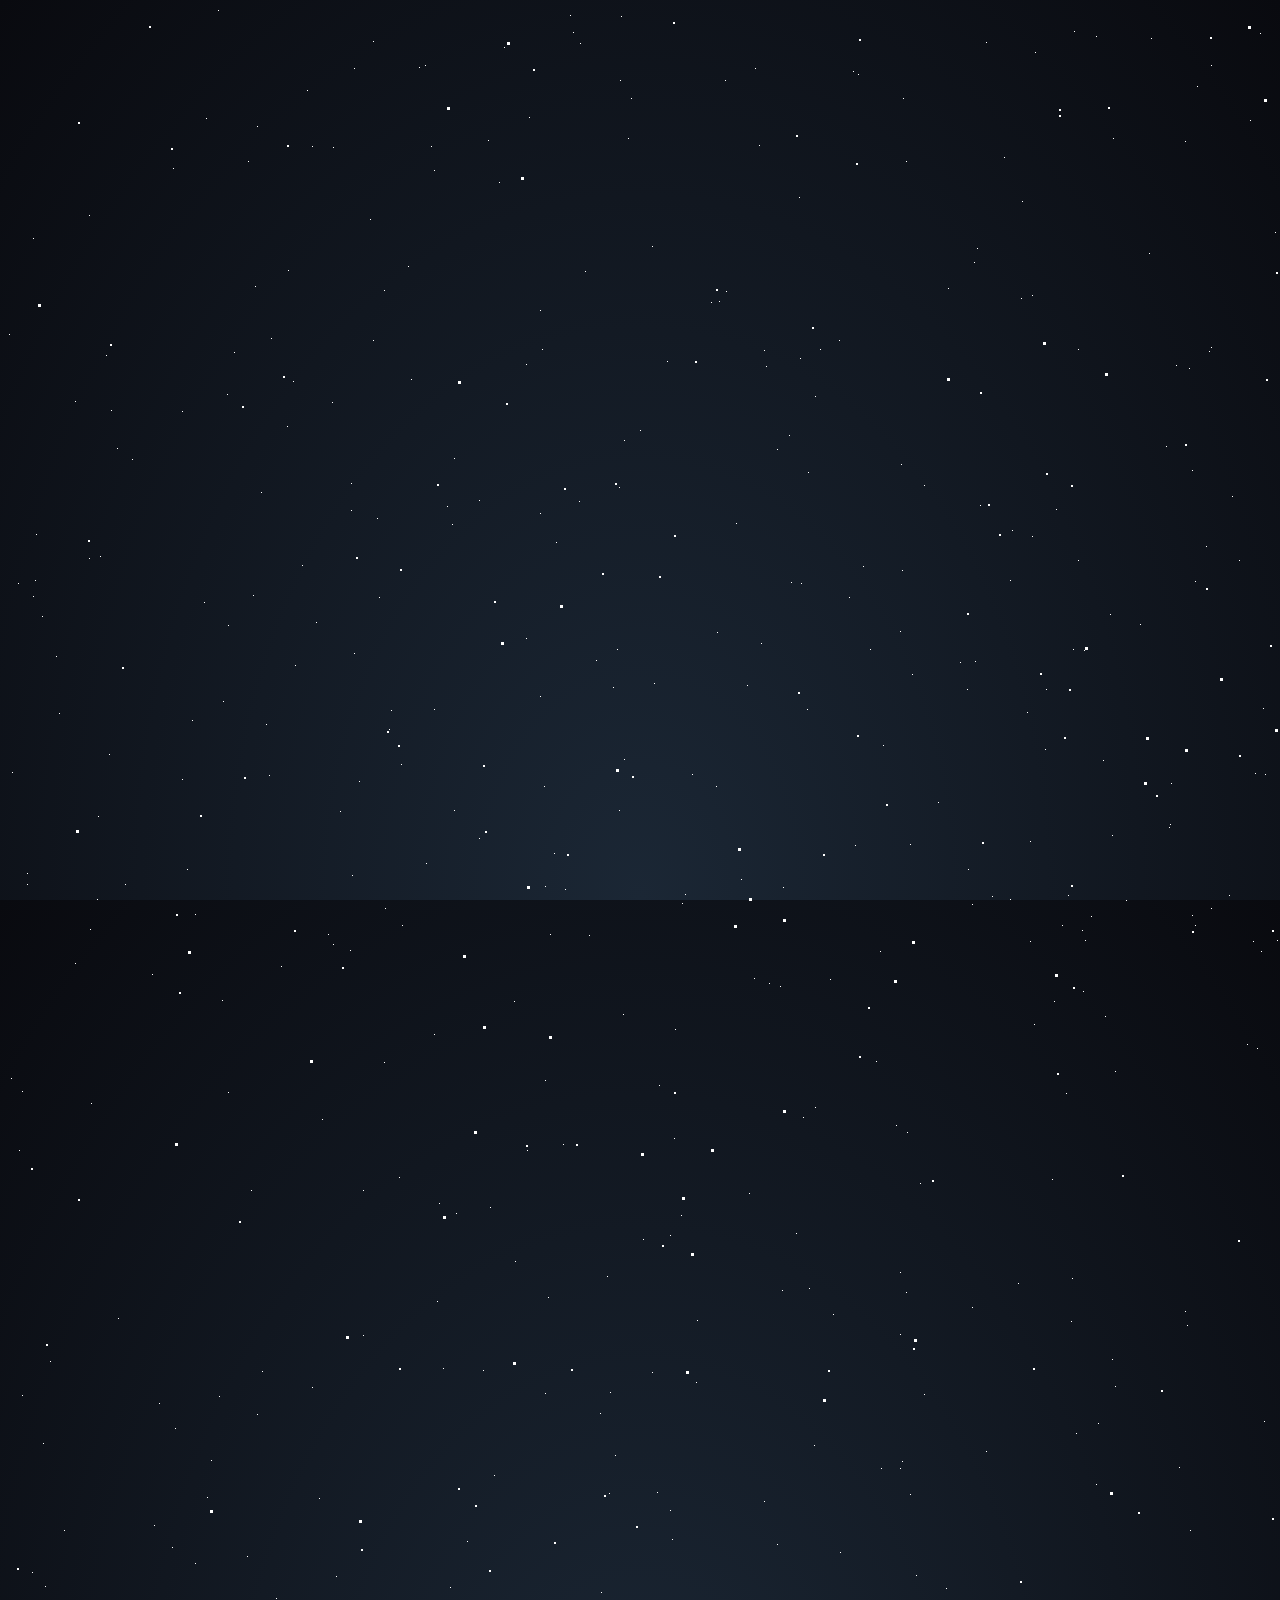
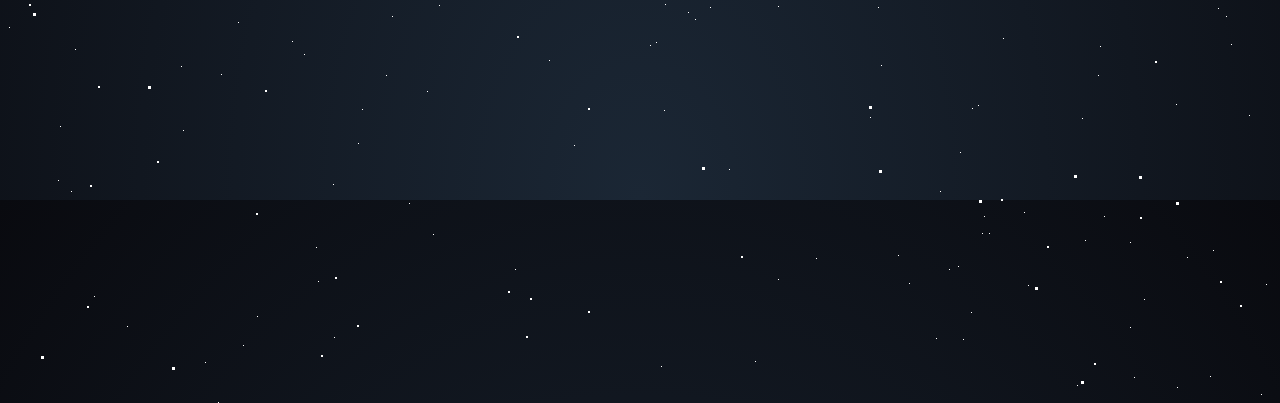
<file: html/home.html>
<!DOCTYPE html>
<html>

<head>
	<meta charset="utf-8">
	<meta name="viewport"
		content="width=device-width,initial-scale=1,minimum-scale=1,maximum-scale=1,user-scalable=no" />
	<title>主页</title>
	<link rel="stylesheet" href="../css/stars.css">
	<link href="http://fonts.googleapis.com/css?family=Lato:300,400,700' rel='stylesheet' type='text/css">
</head>

<body>
	<div id="stars"></div>
	<div id="stars2"></div>
	<div id="stars3"></div>
</body>

</html>
</file>
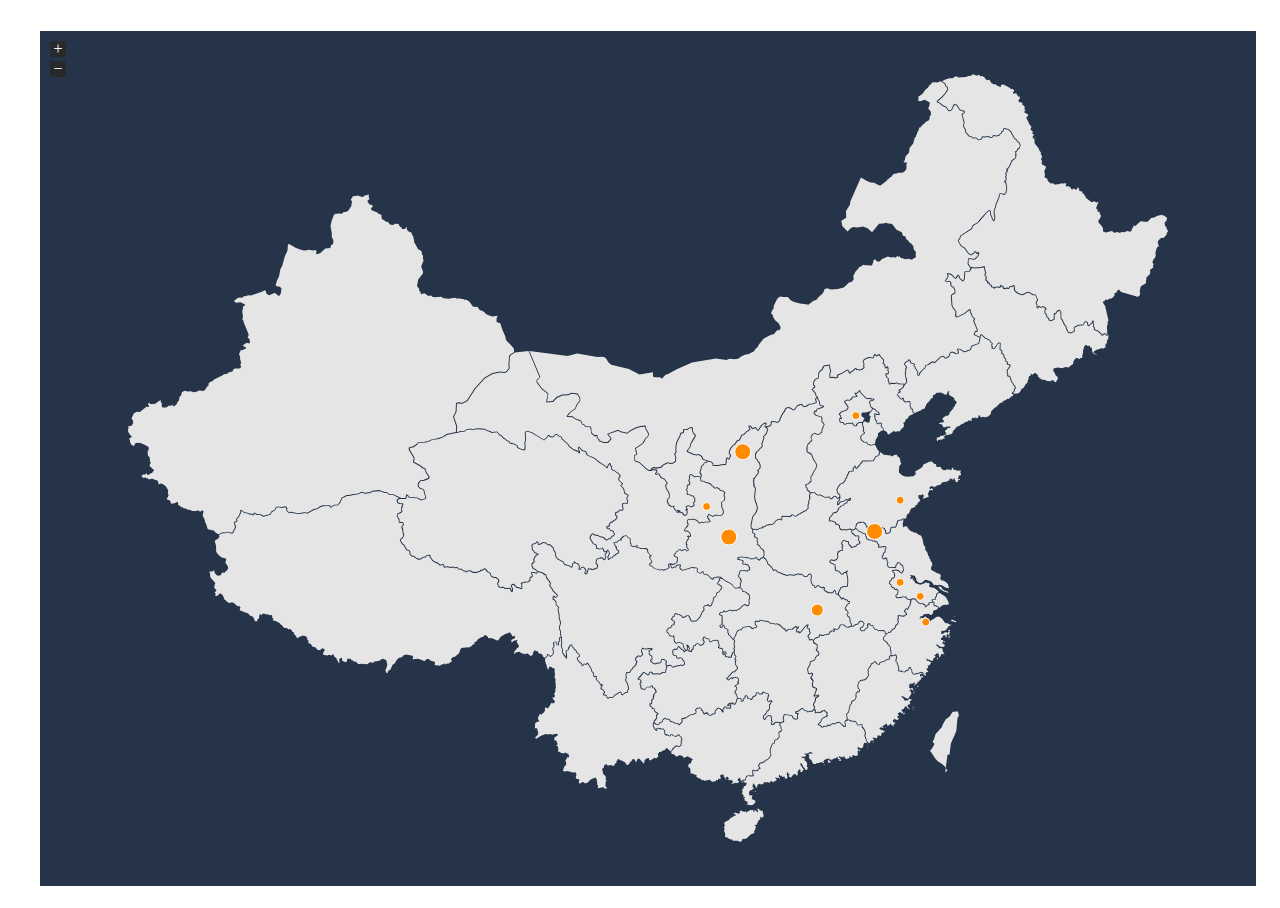
<file: html/menu/footprint.html>
<!DOCTYPE html>
<html>

<head>
	<meta charset="utf-8">
	<title>历史足迹</title>
	<script type="text/javascript" src="../../js/jquery-1.9.1.min.js"></script>
	<script type="text/javascript" src="../../js/jquery-jvectormap-2.0.5.min.js"></script>
	<script type="text/javascript" src="../../js/jquery-jvectormap-cn-merc-en.js"></script>
	<script type="text/javascript" src="../../js/footprint.js"></script>
	<link href="../../css/jquery-jvectormap-2.0.5.css" rel="stylesheet" type="text/css" media="screen">
	<link href="../../css/footprint.css" rel="stylesheet" type="text/css">
</head>

<body>
	<div id="map_container">
		<div id="map">
			<div id="info_bar">
				<div id="info_bar_paper">
					<div id="info_bar_close_btn"><svg id="info_bar_close_btn_img" style="cursor: pointer;" t="1615883535208"
							class="icon" viewBox="0 0 1024 1024" version="1.1" xmlns="http://www.w3.org/2000/svg"
							p-id="2052" width="32" height="32">
							<path
								d="M512 74.666667C270.464 74.666667 74.666667 270.464 74.666667 512S270.464 949.333333 512 949.333333 949.333333 753.536 949.333333 512 753.536 74.666667 512 74.666667z m0 64c206.186667 0 373.333333 167.146667 373.333333 373.333333S718.186667 885.333333 512 885.333333 138.666667 718.186667 138.666667 512 305.813333 138.666667 512 138.666667z"
								fill="#8a8a8a" p-id="2053"></path>
							<path
								d="M647.765333 376.234667a32 32 0 0 1 0 45.248L557.248 512l90.517333 90.517333a32 32 0 0 1-45.248 45.248L512 557.248l-90.517333 90.517333a32 32 0 0 1-45.248-45.248L466.752 512l-90.517333-90.517333a32 32 0 0 1 45.248-45.248L512 466.752l90.517333-90.517333a32 32 0 0 1 45.248 0z"
								fill="#8a8a8a" p-id="2054"></path>
						</svg></div>
					<div id="info_bar_title">
					</div>
					<div id="info_bar_desc">
					</div>
					<div id="info_bar_photos">
					</div>
				</div>
			</div>
		</div>
	</div>
	<div id="outerdiv">
		<div id="innerdiv">
			<img id="bigimg" />
		</div>
	</div>
</body>

</html>
</file>
<file: css/stars.css>
html {
    height: 100%;
    background: radial-gradient(ellipse at bottom, #1b2735 0%, #090a0f 100%);
    overflow: hidden;
  }
  
  #stars {
    width: 1px;
    height: 1px;
    background: transparent;
    box-shadow: 1804px 1265px #FFF , 365px 332px #FFF , 86px 1888px #FFF , 1888px 484px #FFF , 199px 1489px #FFF , 1459px 1010px #FFF , 807px 388px #FFF , 855px 558px #FFF , 83px 1095px #FFF , 1418px 377px #FFF , 677px 886px #FFF , 862px 1709px #FFF , 1058px 1085px #FFF , 50px 1772px #FFF , 1941px 1544px #FFF , 377px 900px #FFF , 184px 712px #FFF , 1797px 1928px #FFF , 507px 1861px #FFF , 1849px 19px #FFF , 1399px 200px #FFF , 972px 497px #FFF , 795px 1109px #FFF , 746px 970px #FFF , 1524px 972px #FFF , 1631px 389px #FFF , 1026px 1016px #FFF , 1295px 862px #FFF , 1258px 1876px #FFF , 791px 189px #FFF , 1519px 45px #FFF , 592px 1405px #FFF , 620px 130px #FFF , 1044px 1171px #FFF , 37px 1578px #FFF , 1589px 86px #FFF , 1024px 528px #FFF , 1613px 568px #FFF , 912px 1175px #FFF , 1177px 133px #FFF , 67px 1641px #FFF , 1168px 357px #FFF , 310px 1873px #FFF , 1187px 573px #FFF , 308px 1839px #FFF , 565px 24px #FFF , 1691px 1555px #FFF , 1384px 1551px #FFF , 179px 861px #FFF , 1850px 1966px #FFF , 1169px 1979px #FFF , 1182px 1522px #FFF , 616px 751px #FFF , 1083px 908px #FFF , 684px 766px #FFF , 67px 955px #FFF , 1813px 1714px #FFF , 1256px 1413px #FFF , 332px 803px #FFF , 1670px 1921px #FFF , 362px 211px #FFF , 1513px 423px #FFF , 1304px 1145px #FFF , 1292px 1168px #FFF , 611px 802px #FFF , 1297px 575px #FFF , 540px 1289px #FFF , 1551px 1678px #FFF , 1545px 237px #FFF , 423px 138px #FFF , 1088px 28px #FFF , 642px 1637px #FFF , 429px 1293px #FFF , 1276px 1900px #FFF , 1168px 1696px #FFF , 847px 837px #FFF , 151px 1395px #FFF , 1490px 75px #FFF , 1588px 131px #FFF , 1739px 1358px #FFF , 709px 624px #FFF , 343px 502px #FFF , 1342px 1690px #FFF , 175px 1722px #FFF , 964px 1299px #FFF , 892px 1326px #FFF , 519px 1142px #FFF , 1014px 193px #FFF , 1181px 360px #FFF , 325px 139px #FFF , 482px 1199px #FFF , 613px 8px #FFF , 1976px 1125px #FFF , 346px 60px #FFF , 1565px 818px #FFF , 268px 1590px #FFF , 213px 1666px #FFF , 800px 464px #FFF , 974px 1825px #FFF , 1066px 23px #FFF , 1995px 1499px #FFF , 666px 1130px #FFF , 1074px 1710px #FFF , 1636px 1483px #FFF , 1379px 1509px #FFF , 1221px 887px #FFF , 1857px 964px #FFF , 1046px 993px #FFF , 1875px 643px #FFF , 1504px 1607px #FFF , 1065px 641px #FFF , 1095px 752px #FFF , 566px 1737px #FFF , 1972px 1778px #FFF , 146px 1517px #FFF , 1923px 588px #FFF , 557px 881px #FFF , 1885px 1950px #FFF , 1739px 1598px #FFF , 1048px 501px #FFF , 1316px 705px #FFF , 1900px 1697px #FFF , 1187px 917px #FFF , 1688px 1025px #FFF , 648px 1634px #FFF , 1002px 572px #FFF , 603px 1995px #FFF , 215px 693px #FFF , 688px 1374px #FFF , 1389px 1166px #FFF , 1310px 1140px #FFF , 245px 587px #FFF , 845px 63px #FFF , 296px 1646px #FFF , 792px 350px #FFF , 756px 1493px #FFF , 1553px 1079px #FFF , 850px 66px #FFF , 963px 1904px #FFF , 81px 207px #FFF , 1776px 1634px #FFF , 1759px 521px #FFF , 1761px 1536px #FFF , 601px 1485px #FFF , 898px 153px #FFF , 48px 648px #FFF , 1644px 1109px #FFF , 1974px 60px #FFF , 1278px 653px #FFF , 616px 432px #FFF , 1179px 1849px #FFF , 739px 677px #FFF , 808px 1850px #FFF , 1104px 827px #FFF , 984px 888px #FFF , 1027px 44px #FFF , 1462px 1105px #FFF , 902px 1486px #FFF , 769px 441px #FFF , 431px 1195px #FFF , 4px 764px #FFF , 562px 7px #FFF , 952px 1744px #FFF , 822px 971px #FFF , 1016px 1804px #FFF , 1429px 1161px #FFF , 328px 1568px #FFF , 101px 746px #FFF , 649px 1484px #FFF , 1903px 569px #FFF , 733px 871px #FFF , 1554px 505px #FFF , 1076px 642px #FFF , 609px 641px #FFF , 996px 149px #FFF , 1595px 758px #FFF , 14px 1083px #FFF , 261px 767px #FFF , 1274px 1517px #FFF , 1412px 215px #FFF , 1651px 879px #FFF , 284px 1633px #FFF , 1439px 287px #FFF , 1717px 270px #FFF , 1107px 1063px #FFF , 1521px 1831px #FFF , 656px 1702px #FFF , 25px 230px #FFF , 1958px 1615px #FFF , 646px 675px #FFF , 1201px 343px #FFF , 1918px 1064px #FFF , 1932px 609px #FFF , 1203px 900px #FFF , 10px 575px #FFF , 1582px 1828px #FFF , 1184px 462px #FFF , 1px 1619px #FFF , 1440px 1071px #FFF , 1844px 1913px #FFF , 376px 1054px #FFF , 1883px 1236px #FFF , 571px 493px #FFF , 354px 1701px #FFF , 747px 60px #FFF , 11px 1142px #FFF , 1136px 1891px #FFF , 1682px 473px #FFF , 1537px 1520px #FFF , 902px 836px #FFF , 1313px 395px #FFF , 534px 341px #FFF , 230px 1614px #FFF , 14px 1387px #FFF , 1296px 1765px #FFF , 1064px 1270px #FFF , 761px 975px #FFF , 1855px 335px #FFF , 198px 110px #FFF , 1660px 598px #FFF , 1022px 933px #FFF , 518px 356px #FFF , 19px 865px #FFF , 471px 830px #FFF , 758px 358px #FFF , 541px 1652px #FFF , 320px 926px #FFF , 425px 1826px #FFF , 659px 353px #FFF , 708px 778px #FFF , 862px 641px #FFF , 475px 1362px #FFF , 1326px 1449px #FFF , 446px 802px #FFF , 391px 1169px #FFF , 496px 39px #FFF , 1534px 934px #FFF , 1822px 1809px #FFF , 1454px 237px #FFF , 187px 1555px #FFF , 1069px 1977px #FFF , 1880px 1508px #FFF , 279px 418px #FFF , 1938px 1980px #FFF , 1304px 530px #FFF , 1763px 187px #FFF , 1945px 1642px #FFF , 311px 1490px #FFF , 770px 1598px #FFF , 263px 330px #FFF , 1733px 1771px #FFF , 978px 34px #FFF , 325px 1776px #FFF , 873px 1460px #FFF , 365px 33px #FFF , 913px 1999px #FFF , 667px 1021px #FFF , 27px 572px #FFF , 950px 1858px #FFF , 448px 1205px #FFF , 1302px 1138px #FFF , 1269px 932px #FFF , 480px 132px #FFF , 770px 1871px #FFF , 952px 654px #FFF , 623px 90px #FFF , 419px 1683px #FFF , 930px 794px #FFF , 1327px 1651px #FFF , 769px 1536px #FFF , 895px 90px #FFF , 599px 1268px #FFF , 1645px 919px #FFF , 1672px 1080px #FFF , 1637px 1259px #FFF , 243px 1182px #FFF , 1509px 457px #FFF , 1374px 1469px #FFF , 751px 137px #FFF , 1097px 1008px #FFF , 1979px 1381px #FFF , 981px 1825px #FFF , 928px 1930px #FFF , 632px 422px #FFF , 812px 341px #FFF , 1077px 1832px #FFF , 203px 1452px #FFF , 664px 1531px #FFF , 1203px 57px #FFF , 1654px 1203px #FFF , 491px 174px #FFF , 1507px 735px #FFF , 964px 896px #FFF , 52px 1718px #FFF , 1435px 26px #FFF , 753px 635px #FFF , 890px 1847px #FFF , 42px 1353px #FFF , 717px 72px #FFF , 1845px 1212px #FFF , 344px 867px #FFF , 418px 855px #FFF , 899px 1124px #FFF , 1798px 1582px #FFF , 1774px 760px #FFF , 908px 1567px #FFF , 1647px 1210px #FFF , 299px 82px #FFF , 1179px 1317px #FFF , 938px 1580px #FFF , 82px 921px #FFF , 657px 1596px #FFF , 892px 1264px #FFF , 1161px 819px #FFF , 607px 1447px #FFF , 605px 679px #FFF , 1642px 595px #FFF , 1963px 525px #FFF , 1656px 1591px #FFF , 1467px 1743px #FFF , 167px 1420px #FFF , 471px 492px #FFF , 1077px 932px #FFF , 774px 1282px #FFF , 799px 701px #FFF , 400px 258px #FFF , 235px 1937px #FFF , 894px 562px #FFF , 1277px 907px #FFF , 435px 1360px #FFF , 507px 1253px #FFF , 1022px 833px #FFF , 351px 773px #FFF , 1126px 1969px #FFF , 1382px 1620px #FFF , 411px 59px #FFF , 187px 906px #FFF , 644px 1364px #FFF , 1721px 1451px #FFF , 1879px 1390px #FFF , 1396px 318px #FFF , 1002px 891px #FFF , 1930px 1454px #FFF , 1952px 496px #FFF , 1308px 1325px #FFF , 343px 475px #FFF , 285px 373px #FFF , 1329px 1591px #FFF , 901px 1875px #FFF , 966px 254px #FFF , 1624px 1577px #FFF , 371px 589px #FFF , 1918px 1494px #FFF , 841px 589px #FFF , 873px 1657px #FFF , 970px 1697px #FFF , 1354px 975px #FFF , 807px 1099px #FFF , 384px 1608px #FFF , 1600px 1739px #FFF , 110px 1310px #FFF , 687px 1611px #FFF , 324px 394px #FFF , 1267px 224px #FFF , 1122px 1919px #FFF , 1753px 578px #FFF , 611px 479px #FFF , 1494px 475px #FFF , 1595px 368px #FFF , 304px 1379px #FFF , 1663px 87px #FFF , 1789px 1471px #FFF , 941px 1861px #FFF , 287px 657px #FFF , 1882px 217px #FFF , 1766px 1960px #FFF , 144px 966px #FFF , 872px 943px #FFF , 1705px 1909px #FFF , 1318px 1173px #FFF , 1856px 1549px #FFF , 1722px 1482px #FFF , 196px 594px #FFF , 355px 1182px #FFF , 1242px 112px #FFF , 226px 344px #FFF , 674px 895px #FFF , 210px 2px #FFF , 1224px 488px #FFF , 220px 617px #FFF , 1857px 1348px #FFF , 426px 1026px #FFF , 1370px 720px #FFF , 109px 440px #FFF , 1940px 1575px #FFF , 978px 1443px #FFF , 308px 614px #FFF , 1392px 1351px #FFF , 635px 1231px #FFF , 1132px 616px #FFF , 756px 342px #FFF , 1968px 765px #FFF , 1020px 1877px #FFF , 1998px 1325px #FFF , 1296px 1303px #FFF , 1817px 223px #FFF , 1184px 907px #FFF , 546px 845px #FFF , 51px 705px #FFF , 1421px 735px #FFF , 1255px 700px #FFF , 249px 1908px #FFF , 1701px 351px #FFF , 173px 1658px #FFF , 1088px 1476px #FFF , 1930px 1787px #FFF , 689px 1312px #FFF , 615px 1006px #FFF , 1870px 1229px #FFF , 1900px 546px #FFF , 1416px 141px #FFF , 1983px 945px #FFF , 1104px 1351px #FFF , 426px 701px #FFF , 431px 1597px #FFF , 893px 456px #FFF , 1976px 1914px #FFF , 1538px 673px #FFF , 916px 1386px #FFF , 304px 138px #FFF , 1038px 681px #FFF , 1349px 1740px #FFF , 1231px 552px #FFF , 35px 1435px #FFF , 588px 652px #FFF , 793px 575px #FFF , 542px 926px #FFF , 1252px 25px #FFF , 831px 332px #FFF , 718px 283px #FFF , 1327px 1952px #FFF , 1019px 704px #FFF , 888px 1117px #FFF , 1107px 1378px #FFF , 532px 505px #FFF , 1070px 552px #FFF , 346px 645px #FFF , 63px 1783px #FFF , 775px 879px #FFF , 165px 160px #FFF , 788px 1225px #FFF , 1562px 1520px #FFF , 56px 1522px #FFF , 439px 498px #FFF , 1988px 1521px #FFF , 254px 1363px #FFF , 1162px 816px #FFF , 219px 386px #FFF , 1789px 1315px #FFF , 1090px 1415px #FFF , 1361px 315px #FFF , 825px 1306px #FFF , 92px 548px #FFF , 1501px 1946px #FFF , 350px 1735px #FFF , 459px 1533px #FFF , 1417px 931px #FFF , 1849px 174px #FFF , 220px 1084px #FFF , 1357px 209px #FFF , 1974px 358px #FFF , 90px 808px #FFF , 1247px 765px #FFF , 1878px 725px #FFF , 1415px 87px #FFF , 1253px 943px #FFF , 1455px 1919px #FFF , 1321px 337px #FFF , 1210px 1600px #FFF , 1855px 1575px #FFF , 325px 936px #FFF , 1118px 892px #FFF , 703px 294px #FFF , 89px 891px #FFF , 239px 1548px #FFF , 280px 262px #FFF , 1401px 555px #FFF , 1092px 1638px #FFF , 673px 1207px #FFF , 1469px 1358px #FFF , 1253px 1986px #FFF , 1249px 1040px #FFF , 253px 484px #FFF , 1163px 775px #FFF , 426px 162px #FFF , 721px 1761px #FFF , 369px 510px #FFF , 702px 1599px #FFF , 1883px 483px #FFF , 680px 1604px #FFF , 870px 1599px #FFF , 976px 1808px #FFF , 916px 477px #FFF , 1223px 1636px #FFF , 506px 993px #FFF , 898px 1284px #FFF , 1013px 290px #FFF , 1189px 78px #FFF , 25px 588px #FFF , 960px 861px #FFF , 28px 526px #FFF , 959px 681px #FFF , 1426px 1329px #FFF , 294px 557px #FFF , 1907px 1320px #FFF , 1289px 1627px #FFF , 124px 451px #FFF , 967px 653px #FFF , 892px 1460px #FFF , 537px 1385px #FFF , 197px 1954px #FFF , 1543px 302px #FFF , 747px 1953px #FFF , 995px 1630px #FFF , 1423px 1221px #FFF , 1075px 983px #FFF , 1556px 1739px #FFF , 1068px 1425px #FFF , 81px 550px #FFF , 1668px 523px #FFF , 1158px 438px #FFF , 401px 1795px #FFF , 537px 1072px #FFF , 1px 326px #FFF , 249px 118px #FFF , 832px 1544px #FFF , 240px 153px #FFF , 651px 1077px #FFF , 1656px 542px #FFF , 1102px 606px #FFF , 1583px 788px #FFF , 1205px 1842px #FFF , 1657px 1793px #FFF , 1848px 1464px #FFF , 1285px 1395px #FFF , 662px 1227px #FFF , 1790px 134px #FFF , 577px 263px #FFF , 383px 702px #FFF , 1728px 1953px #FFF , 417px 57px #FFF , 1390px 574px #FFF , 1024px 287px #FFF , 1969px 753px #FFF , 1239px 1036px #FFF , 1063px 1313px #FFF , 1784px 1519px #FFF , 1665px 682px #FFF , 806px 1437px #FFF , 394px 917px #FFF , 904px 666px #FFF , 801px 1280px #FFF , 1392px 1930px #FFF , 1611px 1386px #FFF , 1809px 1507px #FFF , 1720px 1300px #FFF , 1721px 1287px #FFF , 969px 240px #FFF , 3px 1070px #FFF , 1198px 538px #FFF , 1416px 1001px #FFF , 1665px 1265px #FFF , 1010px 1275px #FFF , 772px 978px #FFF , 1980px 980px #FFF , 1283px 1573px #FFF , 444px 516px #FFF , 875px 737px #FFF , 258px 716px #FFF , 1698px 758px #FFF , 644px 238px #FFF , 19px 876px #FFF , 355px 1327px #FFF , 1602px 1846px #FFF , 548px 534px #FFF , 1498px 1473px #FFF , 1389px 1136px #FFF , 174px 771px #FFF , 955px 1931px #FFF , 403px 371px #FFF , 1502px 794px #FFF , 117px 876px #FFF , 536px 778px #FFF , 67px 393px #FFF , 119px 1918px #FFF , 1912px 1663px #FFF , 1141px 245px #FFF , 1105px 130px #FFF , 1218px 1608px #FFF , 662px 1502px #FFF , 1907px 927px #FFF , 521px 109px #FFF , 1885px 362px #FFF , 1785px 1935px #FFF , 781px 427px #FFF , 1446px 1991px #FFF , 164px 1539px #FFF , 1807px 1795px #FFF , 1922px 890px #FFF , 1245px 933px #FFF , 446px 450px #FFF , 1743px 79px #FFF , 1959px 310px #FFF , 1348px 749px #FFF , 1954px 128px #FFF , 1980px 1030px #FFF , 1850px 302px #FFF , 1074px 922px #FFF , 174px 403px #FFF , 1579px 733px #FFF , 653px 1958px #FFF , 1511px 1943px #FFF , 1037px 741px #FFF , 602px 1384px #FFF , 103px 402px #FFF , 1722px 1417px #FFF , 1732px 1916px #FFF , 1743px 1803px #FFF , 381px 721px #FFF , 964px 1700px #FFF , 1070px 341px #FFF , 1376px 1258px #FFF , 1884px 570px #FFF , 940px 280px #FFF , 1484px 1658px #FFF , 1806px 1875px #FFF , 1054px 917px #FFF , 1672px 103px #FFF , 783px 574px #FFF , 98px 347px #FFF , 555px 1136px #FFF , 1403px 1237px #FFF , 1203px 339px #FFF , 572px 35px #FFF , 932px 1783px #FFF , 1527px 1850px #FFF , 1959px 1109px #FFF , 892px 623px #FFF , 211px 1388px #FFF , 1581px 1806px #FFF , 868px 1053px #FFF , 1243px 1997px #FFF , 1004px 522px #FFF , 1241px 1707px #FFF , 376px 282px #FFF , 537px 878px #FFF , 1948px 979px #FFF , 532px 688px #FFF , 273px 958px #FFF , 581px 927px #FFF , 1060px 887px #FFF , 486px 1467px #FFF , 1122px 1834px #FFF , 1650px 1763px #FFF , 532px 302px #FFF , 314px 1111px #FFF , 1888px 683px #FFF , 1856px 1040px #FFF , 1780px 1338px #FFF , 24px 1564px #FFF , 1096px 1808px #FFF , 1202px 1968px #FFF , 214px 992px #FFF , 728px 515px #FFF , 247px 278px #FFF , 1670px 45px #FFF , 442px 1579px #FFF , 1143px 30px #FFF , 612px 72px #FFF , 1177px 1303px #FFF , 1898px 1255px #FFF , 378px 1667px #FFF , 326px 1929px #FFF , 1257px 766px #FFF , 1363px 1170px #FFF , 1090px 1667px #FFF , 711px 293px #FFF , 249px 1406px #FFF , 1589px 565px #FFF , 1451px 29px #FFF , 1171px 1459px #FFF , 1294px 1214px #FFF , 342px 942px #FFF , 1945px 353px #FFF , 741px 1185px #FFF , 894px 1453px #FFF , 593px 1584px #FFF , 518px 630px #FFF , 393px 756px #FFF , 34px 608px #FFF;
    animation: animStar 50s linear infinite;
  }
  #stars:after {
    content: " ";
    position: absolute;
    top: 2000px;
    width: 1px;
    height: 1px;
    background: transparent;
    box-shadow: 1804px 1265px #FFF , 365px 332px #FFF , 86px 1888px #FFF , 1888px 484px #FFF , 199px 1489px #FFF , 1459px 1010px #FFF , 807px 388px #FFF , 855px 558px #FFF , 83px 1095px #FFF , 1418px 377px #FFF , 677px 886px #FFF , 862px 1709px #FFF , 1058px 1085px #FFF , 50px 1772px #FFF , 1941px 1544px #FFF , 377px 900px #FFF , 184px 712px #FFF , 1797px 1928px #FFF , 507px 1861px #FFF , 1849px 19px #FFF , 1399px 200px #FFF , 972px 497px #FFF , 795px 1109px #FFF , 746px 970px #FFF , 1524px 972px #FFF , 1631px 389px #FFF , 1026px 1016px #FFF , 1295px 862px #FFF , 1258px 1876px #FFF , 791px 189px #FFF , 1519px 45px #FFF , 592px 1405px #FFF , 620px 130px #FFF , 1044px 1171px #FFF , 37px 1578px #FFF , 1589px 86px #FFF , 1024px 528px #FFF , 1613px 568px #FFF , 912px 1175px #FFF , 1177px 133px #FFF , 67px 1641px #FFF , 1168px 357px #FFF , 310px 1873px #FFF , 1187px 573px #FFF , 308px 1839px #FFF , 565px 24px #FFF , 1691px 1555px #FFF , 1384px 1551px #FFF , 179px 861px #FFF , 1850px 1966px #FFF , 1169px 1979px #FFF , 1182px 1522px #FFF , 616px 751px #FFF , 1083px 908px #FFF , 684px 766px #FFF , 67px 955px #FFF , 1813px 1714px #FFF , 1256px 1413px #FFF , 332px 803px #FFF , 1670px 1921px #FFF , 362px 211px #FFF , 1513px 423px #FFF , 1304px 1145px #FFF , 1292px 1168px #FFF , 611px 802px #FFF , 1297px 575px #FFF , 540px 1289px #FFF , 1551px 1678px #FFF , 1545px 237px #FFF , 423px 138px #FFF , 1088px 28px #FFF , 642px 1637px #FFF , 429px 1293px #FFF , 1276px 1900px #FFF , 1168px 1696px #FFF , 847px 837px #FFF , 151px 1395px #FFF , 1490px 75px #FFF , 1588px 131px #FFF , 1739px 1358px #FFF , 709px 624px #FFF , 343px 502px #FFF , 1342px 1690px #FFF , 175px 1722px #FFF , 964px 1299px #FFF , 892px 1326px #FFF , 519px 1142px #FFF , 1014px 193px #FFF , 1181px 360px #FFF , 325px 139px #FFF , 482px 1199px #FFF , 613px 8px #FFF , 1976px 1125px #FFF , 346px 60px #FFF , 1565px 818px #FFF , 268px 1590px #FFF , 213px 1666px #FFF , 800px 464px #FFF , 974px 1825px #FFF , 1066px 23px #FFF , 1995px 1499px #FFF , 666px 1130px #FFF , 1074px 1710px #FFF , 1636px 1483px #FFF , 1379px 1509px #FFF , 1221px 887px #FFF , 1857px 964px #FFF , 1046px 993px #FFF , 1875px 643px #FFF , 1504px 1607px #FFF , 1065px 641px #FFF , 1095px 752px #FFF , 566px 1737px #FFF , 1972px 1778px #FFF , 146px 1517px #FFF , 1923px 588px #FFF , 557px 881px #FFF , 1885px 1950px #FFF , 1739px 1598px #FFF , 1048px 501px #FFF , 1316px 705px #FFF , 1900px 1697px #FFF , 1187px 917px #FFF , 1688px 1025px #FFF , 648px 1634px #FFF , 1002px 572px #FFF , 603px 1995px #FFF , 215px 693px #FFF , 688px 1374px #FFF , 1389px 1166px #FFF , 1310px 1140px #FFF , 245px 587px #FFF , 845px 63px #FFF , 296px 1646px #FFF , 792px 350px #FFF , 756px 1493px #FFF , 1553px 1079px #FFF , 850px 66px #FFF , 963px 1904px #FFF , 81px 207px #FFF , 1776px 1634px #FFF , 1759px 521px #FFF , 1761px 1536px #FFF , 601px 1485px #FFF , 898px 153px #FFF , 48px 648px #FFF , 1644px 1109px #FFF , 1974px 60px #FFF , 1278px 653px #FFF , 616px 432px #FFF , 1179px 1849px #FFF , 739px 677px #FFF , 808px 1850px #FFF , 1104px 827px #FFF , 984px 888px #FFF , 1027px 44px #FFF , 1462px 1105px #FFF , 902px 1486px #FFF , 769px 441px #FFF , 431px 1195px #FFF , 4px 764px #FFF , 562px 7px #FFF , 952px 1744px #FFF , 822px 971px #FFF , 1016px 1804px #FFF , 1429px 1161px #FFF , 328px 1568px #FFF , 101px 746px #FFF , 649px 1484px #FFF , 1903px 569px #FFF , 733px 871px #FFF , 1554px 505px #FFF , 1076px 642px #FFF , 609px 641px #FFF , 996px 149px #FFF , 1595px 758px #FFF , 14px 1083px #FFF , 261px 767px #FFF , 1274px 1517px #FFF , 1412px 215px #FFF , 1651px 879px #FFF , 284px 1633px #FFF , 1439px 287px #FFF , 1717px 270px #FFF , 1107px 1063px #FFF , 1521px 1831px #FFF , 656px 1702px #FFF , 25px 230px #FFF , 1958px 1615px #FFF , 646px 675px #FFF , 1201px 343px #FFF , 1918px 1064px #FFF , 1932px 609px #FFF , 1203px 900px #FFF , 10px 575px #FFF , 1582px 1828px #FFF , 1184px 462px #FFF , 1px 1619px #FFF , 1440px 1071px #FFF , 1844px 1913px #FFF , 376px 1054px #FFF , 1883px 1236px #FFF , 571px 493px #FFF , 354px 1701px #FFF , 747px 60px #FFF , 11px 1142px #FFF , 1136px 1891px #FFF , 1682px 473px #FFF , 1537px 1520px #FFF , 902px 836px #FFF , 1313px 395px #FFF , 534px 341px #FFF , 230px 1614px #FFF , 14px 1387px #FFF , 1296px 1765px #FFF , 1064px 1270px #FFF , 761px 975px #FFF , 1855px 335px #FFF , 198px 110px #FFF , 1660px 598px #FFF , 1022px 933px #FFF , 518px 356px #FFF , 19px 865px #FFF , 471px 830px #FFF , 758px 358px #FFF , 541px 1652px #FFF , 320px 926px #FFF , 425px 1826px #FFF , 659px 353px #FFF , 708px 778px #FFF , 862px 641px #FFF , 475px 1362px #FFF , 1326px 1449px #FFF , 446px 802px #FFF , 391px 1169px #FFF , 496px 39px #FFF , 1534px 934px #FFF , 1822px 1809px #FFF , 1454px 237px #FFF , 187px 1555px #FFF , 1069px 1977px #FFF , 1880px 1508px #FFF , 279px 418px #FFF , 1938px 1980px #FFF , 1304px 530px #FFF , 1763px 187px #FFF , 1945px 1642px #FFF , 311px 1490px #FFF , 770px 1598px #FFF , 263px 330px #FFF , 1733px 1771px #FFF , 978px 34px #FFF , 325px 1776px #FFF , 873px 1460px #FFF , 365px 33px #FFF , 913px 1999px #FFF , 667px 1021px #FFF , 27px 572px #FFF , 950px 1858px #FFF , 448px 1205px #FFF , 1302px 1138px #FFF , 1269px 932px #FFF , 480px 132px #FFF , 770px 1871px #FFF , 952px 654px #FFF , 623px 90px #FFF , 419px 1683px #FFF , 930px 794px #FFF , 1327px 1651px #FFF , 769px 1536px #FFF , 895px 90px #FFF , 599px 1268px #FFF , 1645px 919px #FFF , 1672px 1080px #FFF , 1637px 1259px #FFF , 243px 1182px #FFF , 1509px 457px #FFF , 1374px 1469px #FFF , 751px 137px #FFF , 1097px 1008px #FFF , 1979px 1381px #FFF , 981px 1825px #FFF , 928px 1930px #FFF , 632px 422px #FFF , 812px 341px #FFF , 1077px 1832px #FFF , 203px 1452px #FFF , 664px 1531px #FFF , 1203px 57px #FFF , 1654px 1203px #FFF , 491px 174px #FFF , 1507px 735px #FFF , 964px 896px #FFF , 52px 1718px #FFF , 1435px 26px #FFF , 753px 635px #FFF , 890px 1847px #FFF , 42px 1353px #FFF , 717px 72px #FFF , 1845px 1212px #FFF , 344px 867px #FFF , 418px 855px #FFF , 899px 1124px #FFF , 1798px 1582px #FFF , 1774px 760px #FFF , 908px 1567px #FFF , 1647px 1210px #FFF , 299px 82px #FFF , 1179px 1317px #FFF , 938px 1580px #FFF , 82px 921px #FFF , 657px 1596px #FFF , 892px 1264px #FFF , 1161px 819px #FFF , 607px 1447px #FFF , 605px 679px #FFF , 1642px 595px #FFF , 1963px 525px #FFF , 1656px 1591px #FFF , 1467px 1743px #FFF , 167px 1420px #FFF , 471px 492px #FFF , 1077px 932px #FFF , 774px 1282px #FFF , 799px 701px #FFF , 400px 258px #FFF , 235px 1937px #FFF , 894px 562px #FFF , 1277px 907px #FFF , 435px 1360px #FFF , 507px 1253px #FFF , 1022px 833px #FFF , 351px 773px #FFF , 1126px 1969px #FFF , 1382px 1620px #FFF , 411px 59px #FFF , 187px 906px #FFF , 644px 1364px #FFF , 1721px 1451px #FFF , 1879px 1390px #FFF , 1396px 318px #FFF , 1002px 891px #FFF , 1930px 1454px #FFF , 1952px 496px #FFF , 1308px 1325px #FFF , 343px 475px #FFF , 285px 373px #FFF , 1329px 1591px #FFF , 901px 1875px #FFF , 966px 254px #FFF , 1624px 1577px #FFF , 371px 589px #FFF , 1918px 1494px #FFF , 841px 589px #FFF , 873px 1657px #FFF , 970px 1697px #FFF , 1354px 975px #FFF , 807px 1099px #FFF , 384px 1608px #FFF , 1600px 1739px #FFF , 110px 1310px #FFF , 687px 1611px #FFF , 324px 394px #FFF , 1267px 224px #FFF , 1122px 1919px #FFF , 1753px 578px #FFF , 611px 479px #FFF , 1494px 475px #FFF , 1595px 368px #FFF , 304px 1379px #FFF , 1663px 87px #FFF , 1789px 1471px #FFF , 941px 1861px #FFF , 287px 657px #FFF , 1882px 217px #FFF , 1766px 1960px #FFF , 144px 966px #FFF , 872px 943px #FFF , 1705px 1909px #FFF , 1318px 1173px #FFF , 1856px 1549px #FFF , 1722px 1482px #FFF , 196px 594px #FFF , 355px 1182px #FFF , 1242px 112px #FFF , 226px 344px #FFF , 674px 895px #FFF , 210px 2px #FFF , 1224px 488px #FFF , 220px 617px #FFF , 1857px 1348px #FFF , 426px 1026px #FFF , 1370px 720px #FFF , 109px 440px #FFF , 1940px 1575px #FFF , 978px 1443px #FFF , 308px 614px #FFF , 1392px 1351px #FFF , 635px 1231px #FFF , 1132px 616px #FFF , 756px 342px #FFF , 1968px 765px #FFF , 1020px 1877px #FFF , 1998px 1325px #FFF , 1296px 1303px #FFF , 1817px 223px #FFF , 1184px 907px #FFF , 546px 845px #FFF , 51px 705px #FFF , 1421px 735px #FFF , 1255px 700px #FFF , 249px 1908px #FFF , 1701px 351px #FFF , 173px 1658px #FFF , 1088px 1476px #FFF , 1930px 1787px #FFF , 689px 1312px #FFF , 615px 1006px #FFF , 1870px 1229px #FFF , 1900px 546px #FFF , 1416px 141px #FFF , 1983px 945px #FFF , 1104px 1351px #FFF , 426px 701px #FFF , 431px 1597px #FFF , 893px 456px #FFF , 1976px 1914px #FFF , 1538px 673px #FFF , 916px 1386px #FFF , 304px 138px #FFF , 1038px 681px #FFF , 1349px 1740px #FFF , 1231px 552px #FFF , 35px 1435px #FFF , 588px 652px #FFF , 793px 575px #FFF , 542px 926px #FFF , 1252px 25px #FFF , 831px 332px #FFF , 718px 283px #FFF , 1327px 1952px #FFF , 1019px 704px #FFF , 888px 1117px #FFF , 1107px 1378px #FFF , 532px 505px #FFF , 1070px 552px #FFF , 346px 645px #FFF , 63px 1783px #FFF , 775px 879px #FFF , 165px 160px #FFF , 788px 1225px #FFF , 1562px 1520px #FFF , 56px 1522px #FFF , 439px 498px #FFF , 1988px 1521px #FFF , 254px 1363px #FFF , 1162px 816px #FFF , 219px 386px #FFF , 1789px 1315px #FFF , 1090px 1415px #FFF , 1361px 315px #FFF , 825px 1306px #FFF , 92px 548px #FFF , 1501px 1946px #FFF , 350px 1735px #FFF , 459px 1533px #FFF , 1417px 931px #FFF , 1849px 174px #FFF , 220px 1084px #FFF , 1357px 209px #FFF , 1974px 358px #FFF , 90px 808px #FFF , 1247px 765px #FFF , 1878px 725px #FFF , 1415px 87px #FFF , 1253px 943px #FFF , 1455px 1919px #FFF , 1321px 337px #FFF , 1210px 1600px #FFF , 1855px 1575px #FFF , 325px 936px #FFF , 1118px 892px #FFF , 703px 294px #FFF , 89px 891px #FFF , 239px 1548px #FFF , 280px 262px #FFF , 1401px 555px #FFF , 1092px 1638px #FFF , 673px 1207px #FFF , 1469px 1358px #FFF , 1253px 1986px #FFF , 1249px 1040px #FFF , 253px 484px #FFF , 1163px 775px #FFF , 426px 162px #FFF , 721px 1761px #FFF , 369px 510px #FFF , 702px 1599px #FFF , 1883px 483px #FFF , 680px 1604px #FFF , 870px 1599px #FFF , 976px 1808px #FFF , 916px 477px #FFF , 1223px 1636px #FFF , 506px 993px #FFF , 898px 1284px #FFF , 1013px 290px #FFF , 1189px 78px #FFF , 25px 588px #FFF , 960px 861px #FFF , 28px 526px #FFF , 959px 681px #FFF , 1426px 1329px #FFF , 294px 557px #FFF , 1907px 1320px #FFF , 1289px 1627px #FFF , 124px 451px #FFF , 967px 653px #FFF , 892px 1460px #FFF , 537px 1385px #FFF , 197px 1954px #FFF , 1543px 302px #FFF , 747px 1953px #FFF , 995px 1630px #FFF , 1423px 1221px #FFF , 1075px 983px #FFF , 1556px 1739px #FFF , 1068px 1425px #FFF , 81px 550px #FFF , 1668px 523px #FFF , 1158px 438px #FFF , 401px 1795px #FFF , 537px 1072px #FFF , 1px 326px #FFF , 249px 118px #FFF , 832px 1544px #FFF , 240px 153px #FFF , 651px 1077px #FFF , 1656px 542px #FFF , 1102px 606px #FFF , 1583px 788px #FFF , 1205px 1842px #FFF , 1657px 1793px #FFF , 1848px 1464px #FFF , 1285px 1395px #FFF , 662px 1227px #FFF , 1790px 134px #FFF , 577px 263px #FFF , 383px 702px #FFF , 1728px 1953px #FFF , 417px 57px #FFF , 1390px 574px #FFF , 1024px 287px #FFF , 1969px 753px #FFF , 1239px 1036px #FFF , 1063px 1313px #FFF , 1784px 1519px #FFF , 1665px 682px #FFF , 806px 1437px #FFF , 394px 917px #FFF , 904px 666px #FFF , 801px 1280px #FFF , 1392px 1930px #FFF , 1611px 1386px #FFF , 1809px 1507px #FFF , 1720px 1300px #FFF , 1721px 1287px #FFF , 969px 240px #FFF , 3px 1070px #FFF , 1198px 538px #FFF , 1416px 1001px #FFF , 1665px 1265px #FFF , 1010px 1275px #FFF , 772px 978px #FFF , 1980px 980px #FFF , 1283px 1573px #FFF , 444px 516px #FFF , 875px 737px #FFF , 258px 716px #FFF , 1698px 758px #FFF , 644px 238px #FFF , 19px 876px #FFF , 355px 1327px #FFF , 1602px 1846px #FFF , 548px 534px #FFF , 1498px 1473px #FFF , 1389px 1136px #FFF , 174px 771px #FFF , 955px 1931px #FFF , 403px 371px #FFF , 1502px 794px #FFF , 117px 876px #FFF , 536px 778px #FFF , 67px 393px #FFF , 119px 1918px #FFF , 1912px 1663px #FFF , 1141px 245px #FFF , 1105px 130px #FFF , 1218px 1608px #FFF , 662px 1502px #FFF , 1907px 927px #FFF , 521px 109px #FFF , 1885px 362px #FFF , 1785px 1935px #FFF , 781px 427px #FFF , 1446px 1991px #FFF , 164px 1539px #FFF , 1807px 1795px #FFF , 1922px 890px #FFF , 1245px 933px #FFF , 446px 450px #FFF , 1743px 79px #FFF , 1959px 310px #FFF , 1348px 749px #FFF , 1954px 128px #FFF , 1980px 1030px #FFF , 1850px 302px #FFF , 1074px 922px #FFF , 174px 403px #FFF , 1579px 733px #FFF , 653px 1958px #FFF , 1511px 1943px #FFF , 1037px 741px #FFF , 602px 1384px #FFF , 103px 402px #FFF , 1722px 1417px #FFF , 1732px 1916px #FFF , 1743px 1803px #FFF , 381px 721px #FFF , 964px 1700px #FFF , 1070px 341px #FFF , 1376px 1258px #FFF , 1884px 570px #FFF , 940px 280px #FFF , 1484px 1658px #FFF , 1806px 1875px #FFF , 1054px 917px #FFF , 1672px 103px #FFF , 783px 574px #FFF , 98px 347px #FFF , 555px 1136px #FFF , 1403px 1237px #FFF , 1203px 339px #FFF , 572px 35px #FFF , 932px 1783px #FFF , 1527px 1850px #FFF , 1959px 1109px #FFF , 892px 623px #FFF , 211px 1388px #FFF , 1581px 1806px #FFF , 868px 1053px #FFF , 1243px 1997px #FFF , 1004px 522px #FFF , 1241px 1707px #FFF , 376px 282px #FFF , 537px 878px #FFF , 1948px 979px #FFF , 532px 688px #FFF , 273px 958px #FFF , 581px 927px #FFF , 1060px 887px #FFF , 486px 1467px #FFF , 1122px 1834px #FFF , 1650px 1763px #FFF , 532px 302px #FFF , 314px 1111px #FFF , 1888px 683px #FFF , 1856px 1040px #FFF , 1780px 1338px #FFF , 24px 1564px #FFF , 1096px 1808px #FFF , 1202px 1968px #FFF , 214px 992px #FFF , 728px 515px #FFF , 247px 278px #FFF , 1670px 45px #FFF , 442px 1579px #FFF , 1143px 30px #FFF , 612px 72px #FFF , 1177px 1303px #FFF , 1898px 1255px #FFF , 378px 1667px #FFF , 326px 1929px #FFF , 1257px 766px #FFF , 1363px 1170px #FFF , 1090px 1667px #FFF , 711px 293px #FFF , 249px 1406px #FFF , 1589px 565px #FFF , 1451px 29px #FFF , 1171px 1459px #FFF , 1294px 1214px #FFF , 342px 942px #FFF , 1945px 353px #FFF , 741px 1185px #FFF , 894px 1453px #FFF , 593px 1584px #FFF , 518px 630px #FFF , 393px 756px #FFF , 34px 608px #FFF;
  }
  
  #stars2 {
    width: 2px;
    height: 2px;
    background: transparent;
    box-shadow: 114px 658px #FFF , 236px 768px #FFF , 1130px 1503px #FFF , 486px 592px #FFF , 1353px 1407px #FFF , 1583px 1741px #FFF , 450px 1479px #FFF , 1845px 327px #FFF , 1520px 361px #FFF , 580px 1699px #FFF , 1277px 1233px #FFF , 1697px 943px #FFF , 568px 1135px #FFF , 1273px 263px #FFF , 788px 126px #FFF , 1834px 1911px #FFF , 1147px 1652px #FFF , 651px 567px #FFF , 79px 1897px #FFF , 1590px 666px #FFF , 1362px 566px #FFF , 275px 367px #FFF , 556px 479px #FFF , 1063px 476px #FFF , 1337px 1119px #FFF , 1780px 1109px #FFF , 1323px 1655px #FFF , 1740px 1165px #FFF , 525px 60px #FFF , 1513px 1484px #FFF , 708px 280px #FFF , 429px 475px #FFF , 563px 1360px #FFF , 1580px 697px #FFF , 1702px 1164px #FFF , 1649px 1952px #FFF , 1580px 1812px #FFF , 70px 1190px #FFF , 1100px 98px #FFF , 1232px 1896px #FFF , 851px 1047px #FFF , 851px 30px #FFF , 596px 1486px #FFF , 666px 526px #FFF , 1855px 1342px #FFF , 80px 531px #FFF , 248px 1804px #FFF , 1990px 263px #FFF , 1796px 1640px #FFF , 1502px 862px #FFF , 1780px 488px #FFF , 1881px 1191px #FFF , 1063px 876px #FFF , 1614px 1073px #FFF , 1414px 666px #FFF , 1865px 289px #FFF , 687px 352px #FFF , 1329px 1312px #FFF , 279px 136px #FFF , 475px 756px #FFF , 1177px 435px #FFF , 1264px 921px #FFF , 467px 1496px #FFF , 391px 1359px #FFF , 666px 1083px #FFF , 1526px 1251px #FFF , 594px 564px #FFF , 991px 525px #FFF , 1511px 875px #FFF , 1935px 1049px #FFF , 1471px 1430px #FFF , 959px 604px #FFF , 1685px 72px #FFF , 1505px 1876px #FFF , 509px 1627px #FFF , 1065px 978px #FFF , 1860px 884px #FFF , 1038px 464px #FFF , 1051px 106px #FFF , 1056px 728px #FFF , 1953px 45px #FFF , 1483px 638px #FFF , 559px 845px #FFF , 1184px 922px #FFF , 1320px 1117px #FFF , 1572px 747px #FFF , 1971px 43px #FFF , 665px 13px #FFF , 1457px 1153px #FFF , 848px 154px #FFF , 1039px 1837px #FFF , 878px 795px #FFF , 1286px 1705px #FFF , 1946px 1143px #FFF , 1114px 1166px #FFF , 1747px 874px #FFF , 1894px 636px #FFF , 1316px 541px #FFF , 1953px 1620px #FFF , 1446px 1773px #FFF , 974px 833px #FFF , 1814px 1211px #FFF , 102px 335px #FFF , 327px 1868px #FFF , 348px 548px #FFF , 353px 1540px #FFF , 1212px 1872px #FFF , 1968px 129px #FFF , 1531px 644px #FFF , 1939px 559px #FFF , 1397px 1876px #FFF , 1446px 1446px #FFF , 1721px 603px #FFF , 924px 1171px #FFF , 1086px 1954px #FFF , 1798px 310px #FFF , 21px 1595px #FFF , 1462px 1948px #FFF , 149px 1752px #FFF , 804px 318px #FFF , 1262px 636px #FFF , 1051px 100px #FFF , 392px 560px #FFF , 654px 1236px #FFF , 1889px 1159px #FFF , 498px 394px #FFF , 522px 1889px #FFF , 1198px 579px #FFF , 1437px 1866px #FFF , 1049px 1064px #FFF , 286px 921px #FFF , 993px 1790px #FFF , 1557px 1997px #FFF , 1525px 532px #FFF , 481px 1561px #FFF , 790px 683px #FFF , 141px 17px #FFF , 1202px 28px #FFF , 518px 1927px #FFF , 90px 1677px #FFF , 1258px 370px #FFF , 1379px 1536px #FFF , 607px 474px #FFF , 163px 139px #FFF , 1025px 1359px #FFF , 815px 845px #FFF , 231px 1212px #FFF , 192px 806px #FFF , 313px 1946px #FFF , 1132px 1808px #FFF , 624px 767px #FFF , 379px 722px #FFF , 733px 1847px #FFF , 628px 1517px #FFF , 1559px 929px #FFF , 234px 397px #FFF , 1230px 1231px #FFF , 849px 726px #FFF , 1148px 786px #FFF , 546px 1533px #FFF , 477px 822px #FFF , 1325px 480px #FFF , 972px 383px #FFF , 334px 958px #FFF , 1032px 664px #FFF , 1781px 40px #FFF , 38px 1335px #FFF , 1634px 1691px #FFF , 1061px 680px #FFF , 1319px 304px #FFF , 82px 1776px #FFF , 1302px 509px #FFF , 1231px 746px #FFF , 1264px 1509px #FFF , 980px 495px #FFF , 1153px 1381px #FFF , 1981px 1918px #FFF , 70px 113px #FFF , 390px 736px #FFF , 1882px 1925px #FFF , 1380px 1326px #FFF , 257px 1681px #FFF , 860px 998px #FFF , 518px 1136px #FFF , 168px 905px #FFF , 500px 1882px #FFF , 1012px 1572px #FFF , 349px 1916px #FFF , 905px 1339px #FFF , 1940px 1803px #FFF , 23px 1159px #FFF , 9px 1559px #FFF , 1658px 776px #FFF , 820px 1361px #FFF , 171px 983px #FFF , 580px 1902px #FFF , 1268px 263px #FFF , 1734px 994px #FFF , 1872px 29px #FFF , 1475px 435px #FFF;
    animation: animStar 100s linear infinite;
  }
  #stars2:after {
    content: " ";
    position: absolute;
    top: 2000px;
    width: 2px;
    height: 2px;
    background: transparent;
    box-shadow: 114px 658px #FFF , 236px 768px #FFF , 1130px 1503px #FFF , 486px 592px #FFF , 1353px 1407px #FFF , 1583px 1741px #FFF , 450px 1479px #FFF , 1845px 327px #FFF , 1520px 361px #FFF , 580px 1699px #FFF , 1277px 1233px #FFF , 1697px 943px #FFF , 568px 1135px #FFF , 1273px 263px #FFF , 788px 126px #FFF , 1834px 1911px #FFF , 1147px 1652px #FFF , 651px 567px #FFF , 79px 1897px #FFF , 1590px 666px #FFF , 1362px 566px #FFF , 275px 367px #FFF , 556px 479px #FFF , 1063px 476px #FFF , 1337px 1119px #FFF , 1780px 1109px #FFF , 1323px 1655px #FFF , 1740px 1165px #FFF , 525px 60px #FFF , 1513px 1484px #FFF , 708px 280px #FFF , 429px 475px #FFF , 563px 1360px #FFF , 1580px 697px #FFF , 1702px 1164px #FFF , 1649px 1952px #FFF , 1580px 1812px #FFF , 70px 1190px #FFF , 1100px 98px #FFF , 1232px 1896px #FFF , 851px 1047px #FFF , 851px 30px #FFF , 596px 1486px #FFF , 666px 526px #FFF , 1855px 1342px #FFF , 80px 531px #FFF , 248px 1804px #FFF , 1990px 263px #FFF , 1796px 1640px #FFF , 1502px 862px #FFF , 1780px 488px #FFF , 1881px 1191px #FFF , 1063px 876px #FFF , 1614px 1073px #FFF , 1414px 666px #FFF , 1865px 289px #FFF , 687px 352px #FFF , 1329px 1312px #FFF , 279px 136px #FFF , 475px 756px #FFF , 1177px 435px #FFF , 1264px 921px #FFF , 467px 1496px #FFF , 391px 1359px #FFF , 666px 1083px #FFF , 1526px 1251px #FFF , 594px 564px #FFF , 991px 525px #FFF , 1511px 875px #FFF , 1935px 1049px #FFF , 1471px 1430px #FFF , 959px 604px #FFF , 1685px 72px #FFF , 1505px 1876px #FFF , 509px 1627px #FFF , 1065px 978px #FFF , 1860px 884px #FFF , 1038px 464px #FFF , 1051px 106px #FFF , 1056px 728px #FFF , 1953px 45px #FFF , 1483px 638px #FFF , 559px 845px #FFF , 1184px 922px #FFF , 1320px 1117px #FFF , 1572px 747px #FFF , 1971px 43px #FFF , 665px 13px #FFF , 1457px 1153px #FFF , 848px 154px #FFF , 1039px 1837px #FFF , 878px 795px #FFF , 1286px 1705px #FFF , 1946px 1143px #FFF , 1114px 1166px #FFF , 1747px 874px #FFF , 1894px 636px #FFF , 1316px 541px #FFF , 1953px 1620px #FFF , 1446px 1773px #FFF , 974px 833px #FFF , 1814px 1211px #FFF , 102px 335px #FFF , 327px 1868px #FFF , 348px 548px #FFF , 353px 1540px #FFF , 1212px 1872px #FFF , 1968px 129px #FFF , 1531px 644px #FFF , 1939px 559px #FFF , 1397px 1876px #FFF , 1446px 1446px #FFF , 1721px 603px #FFF , 924px 1171px #FFF , 1086px 1954px #FFF , 1798px 310px #FFF , 21px 1595px #FFF , 1462px 1948px #FFF , 149px 1752px #FFF , 804px 318px #FFF , 1262px 636px #FFF , 1051px 100px #FFF , 392px 560px #FFF , 654px 1236px #FFF , 1889px 1159px #FFF , 498px 394px #FFF , 522px 1889px #FFF , 1198px 579px #FFF , 1437px 1866px #FFF , 1049px 1064px #FFF , 286px 921px #FFF , 993px 1790px #FFF , 1557px 1997px #FFF , 1525px 532px #FFF , 481px 1561px #FFF , 790px 683px #FFF , 141px 17px #FFF , 1202px 28px #FFF , 518px 1927px #FFF , 90px 1677px #FFF , 1258px 370px #FFF , 1379px 1536px #FFF , 607px 474px #FFF , 163px 139px #FFF , 1025px 1359px #FFF , 815px 845px #FFF , 231px 1212px #FFF , 192px 806px #FFF , 313px 1946px #FFF , 1132px 1808px #FFF , 624px 767px #FFF , 379px 722px #FFF , 733px 1847px #FFF , 628px 1517px #FFF , 1559px 929px #FFF , 234px 397px #FFF , 1230px 1231px #FFF , 849px 726px #FFF , 1148px 786px #FFF , 546px 1533px #FFF , 477px 822px #FFF , 1325px 480px #FFF , 972px 383px #FFF , 334px 958px #FFF , 1032px 664px #FFF , 1781px 40px #FFF , 38px 1335px #FFF , 1634px 1691px #FFF , 1061px 680px #FFF , 1319px 304px #FFF , 82px 1776px #FFF , 1302px 509px #FFF , 1231px 746px #FFF , 1264px 1509px #FFF , 980px 495px #FFF , 1153px 1381px #FFF , 1981px 1918px #FFF , 70px 113px #FFF , 390px 736px #FFF , 1882px 1925px #FFF , 1380px 1326px #FFF , 257px 1681px #FFF , 860px 998px #FFF , 518px 1136px #FFF , 168px 905px #FFF , 500px 1882px #FFF , 1012px 1572px #FFF , 349px 1916px #FFF , 905px 1339px #FFF , 1940px 1803px #FFF , 23px 1159px #FFF , 9px 1559px #FFF , 1658px 776px #FFF , 820px 1361px #FFF , 171px 983px #FFF , 580px 1902px #FFF , 1268px 263px #FFF , 1734px 994px #FFF , 1872px 29px #FFF , 1475px 435px #FFF;
  }
  
  #stars3 {
    width: 3px;
    height: 3px;
    background: transparent;
    box-shadow: 519px 875px #FFF , 1497px 751px #FFF , 1256px 88px #FFF , 1168px 1791px #FFF , 1884px 109px #FFF , 1465px 451px #FFF , 450px 370px #FFF , 1560px 703px #FFF , 1788px 1997px #FFF , 1047px 963px #FFF , 1281px 119px #FFF , 439px 96px #FFF , 164px 1956px #FFF , 1360px 930px #FFF , 1387px 347px #FFF , 1073px 1970px #FFF , 1296px 284px #FFF , 25px 1602px #FFF , 455px 944px #FFF , 1177px 738px #FFF , 633px 1142px #FFF , 1730px 1079px #FFF , 1283px 1606px #FFF , 674px 1186px #FFF , 513px 166px #FFF , 1077px 636px #FFF , 1811px 580px #FFF , 971px 1789px #FFF , 694px 1756px #FFF , 703px 1138px #FFF , 1290px 942px #FFF , 351px 1509px #FFF , 1904px 790px #FFF , 68px 819px #FFF , 1097px 362px #FFF , 1035px 331px #FFF , 180px 940px #FFF , 1776px 1229px #FFF , 1487px 781px #FFF , 1131px 1765px #FFF , 1684px 536px #FFF , 939px 367px #FFF , 1102px 1481px #FFF , 741px 887px #FFF , 167px 1132px #FFF , 1756px 529px #FFF , 608px 758px #FFF , 541px 1025px #FFF , 1976px 505px #FFF , 1349px 1257px #FFF , 815px 1388px #FFF , 505px 1351px #FFF , 33px 1945px #FFF , 861px 1695px #FFF , 678px 1360px #FFF , 1615px 727px #FFF , 1138px 726px #FFF , 30px 293px #FFF , 1624px 1044px #FFF , 683px 1242px #FFF , 1781px 1758px #FFF , 906px 1328px #FFF , 1066px 1764px #FFF , 1568px 664px #FFF , 1027px 1876px #FFF , 775px 1099px #FFF , 1605px 208px #FFF , 730px 837px #FFF , 1475px 1482px #FFF , 871px 1759px #FFF , 1240px 15px #FFF , 1987px 705px #FFF , 302px 1049px #FFF , 475px 1015px #FFF , 1843px 1296px #FFF , 493px 631px #FFF , 1613px 164px #FFF , 1863px 156px #FFF , 1479px 423px #FFF , 202px 1499px #FFF , 886px 969px #FFF , 904px 930px #FFF , 1853px 535px #FFF , 726px 914px #FFF , 435px 1205px #FFF , 1732px 1824px #FFF , 1212px 667px #FFF , 499px 31px #FFF , 552px 594px #FFF , 1715px 1814px #FFF , 775px 908px #FFF , 1949px 921px #FFF , 1267px 718px #FFF , 1830px 1960px #FFF , 338px 1325px #FFF , 466px 1120px #FFF , 140px 1675px #FFF , 1919px 664px #FFF , 1136px 771px #FFF , 1888px 1302px #FFF;
    animation: animStar 150s linear infinite;
  }
  #stars3:after {
    content: " ";
    position: absolute;
    top: 2000px;
    width: 3px;
    height: 3px;
    background: transparent;
    box-shadow: 519px 875px #FFF , 1497px 751px #FFF , 1256px 88px #FFF , 1168px 1791px #FFF , 1884px 109px #FFF , 1465px 451px #FFF , 450px 370px #FFF , 1560px 703px #FFF , 1788px 1997px #FFF , 1047px 963px #FFF , 1281px 119px #FFF , 439px 96px #FFF , 164px 1956px #FFF , 1360px 930px #FFF , 1387px 347px #FFF , 1073px 1970px #FFF , 1296px 284px #FFF , 25px 1602px #FFF , 455px 944px #FFF , 1177px 738px #FFF , 633px 1142px #FFF , 1730px 1079px #FFF , 1283px 1606px #FFF , 674px 1186px #FFF , 513px 166px #FFF , 1077px 636px #FFF , 1811px 580px #FFF , 971px 1789px #FFF , 694px 1756px #FFF , 703px 1138px #FFF , 1290px 942px #FFF , 351px 1509px #FFF , 1904px 790px #FFF , 68px 819px #FFF , 1097px 362px #FFF , 1035px 331px #FFF , 180px 940px #FFF , 1776px 1229px #FFF , 1487px 781px #FFF , 1131px 1765px #FFF , 1684px 536px #FFF , 939px 367px #FFF , 1102px 1481px #FFF , 741px 887px #FFF , 167px 1132px #FFF , 1756px 529px #FFF , 608px 758px #FFF , 541px 1025px #FFF , 1976px 505px #FFF , 1349px 1257px #FFF , 815px 1388px #FFF , 505px 1351px #FFF , 33px 1945px #FFF , 861px 1695px #FFF , 678px 1360px #FFF , 1615px 727px #FFF , 1138px 726px #FFF , 30px 293px #FFF , 1624px 1044px #FFF , 683px 1242px #FFF , 1781px 1758px #FFF , 906px 1328px #FFF , 1066px 1764px #FFF , 1568px 664px #FFF , 1027px 1876px #FFF , 775px 1099px #FFF , 1605px 208px #FFF , 730px 837px #FFF , 1475px 1482px #FFF , 871px 1759px #FFF , 1240px 15px #FFF , 1987px 705px #FFF , 302px 1049px #FFF , 475px 1015px #FFF , 1843px 1296px #FFF , 493px 631px #FFF , 1613px 164px #FFF , 1863px 156px #FFF , 1479px 423px #FFF , 202px 1499px #FFF , 886px 969px #FFF , 904px 930px #FFF , 1853px 535px #FFF , 726px 914px #FFF , 435px 1205px #FFF , 1732px 1824px #FFF , 1212px 667px #FFF , 499px 31px #FFF , 552px 594px #FFF , 1715px 1814px #FFF , 775px 908px #FFF , 1949px 921px #FFF , 1267px 718px #FFF , 1830px 1960px #FFF , 338px 1325px #FFF , 466px 1120px #FFF , 140px 1675px #FFF , 1919px 664px #FFF , 1136px 771px #FFF , 1888px 1302px #FFF;
  }
  
  #title {
    position: absolute;
    top: 50%;
    left: 0;
    right: 0;
    color: #FFF;
    text-align: center;
    font-family: "lato", sans-serif;
    font-weight: 300;
    font-size: 50px;
    letter-spacing: 10px;
    margin-top: -60px;
    padding-left: 10px;
  }
  #title span {
    background: -webkit-linear-gradient(white, #38495a);
    -webkit-background-clip: text;
    -webkit-text-fill-color: transparent;
  }
  
  @keyframes animStar {
    from {
      transform: translateY(0px);
    }
    to {
      transform: translateY(-2000px);
    }
  }
</file>
<file: css/footprint.css>
body{
    width:100%;
    height:100%;
    overflow: hidden;
}

#map_container{
    box-sizing: border-box;
    position: absolute;
    height:100%;
    width: 100%;
    padding: 10px;
    display: flex;
    justify-content:center;
    align-items:center;
}

#map{
    position: absolute;
    width: 95%;
    height: 95%;
}

#info_bar{
    margin-top: 55px;
    height: calc(100% - 55px);
    width: 28%; 
    min-width: 280px; 
    position: absolute; 
    left: 0; 
    bottom: 0; 
    background: rgba(250, 250, 250, 0.8);
    padding: 15px; 
    z-index: 100;
    border-radius: 0 8px 8px 0;
    display: none;
}

#info_bar_paper{
    position: relative;
    top: 0;
    left: 0;
    width: 100%;
    height: 100%;
    border: solid 1.5px silver;
    overflow: scroll;
    background-color: rgba(255, 255, 255, 0.8);
}

#info_bar_close_btn{
    z-index: 201;
    cursor: pointer;
    position: absolute;
    right: 2px;
    top: 2px;
}

#info_bar_title{
    cursor: default;
    position: relative;
    height: 35px;
    width: 100%;
    top: 8px;
    left: 0;
    text-align: center;
    font-size: x-large;
    border-bottom: solid silver 2px;
    font-size: 1.2em;
    font-weight: 550;
    margin-bottom:5px;
}

#info_bar_desc{
    cursor: default;
    position: relative;
    padding: 8px;
    margin: 0;
    width: calc(100% - 16px);
    bottom: 0;
    font-size: 0.9em;
    white-space: pre-line;
    overflow:auto;
    font-weight: normal;
    font-family:courier;
    background: linear-gradient(to right, green, blue);
    -webkit-background-clip: text;
    color: transparent;
}

#info_bar_photos{
    position: relative;
    padding: 2px;
    display: flex;
    flex-wrap: wrap;
    justify-content: space-between;
    align-items: center;
}

.info_bar_photo{
    cursor: pointer;
    position: relative;
    min-width: 100px;
    min-height: 100px;
    margin: 5px;
    height: 45%;
    width: 45%;
    object-fit: scale-down;
}

#outerdiv{
    position:fixed;
    top:0;
    left:0;
    background:rgba(0,0,0,0.7);
    z-index:200;
    width:100%;
    height:100%;
    display:none;
}

#innerdiv{
    position:absolute;
}

#bigimg{
    border:5px solid #fff;
}

::-webkit-scrollbar{
    width: 5px;
    height: 5px;
}
::-webkit-scrollbar-corner{
    border-radius: 8px;
}
::-webkit-scrollbar-button{
    border-radius: 8px;
}
::-webkit-scrollbar-thumb{
    background-color: rgba(240,240,240,0.95);
}
</file>
